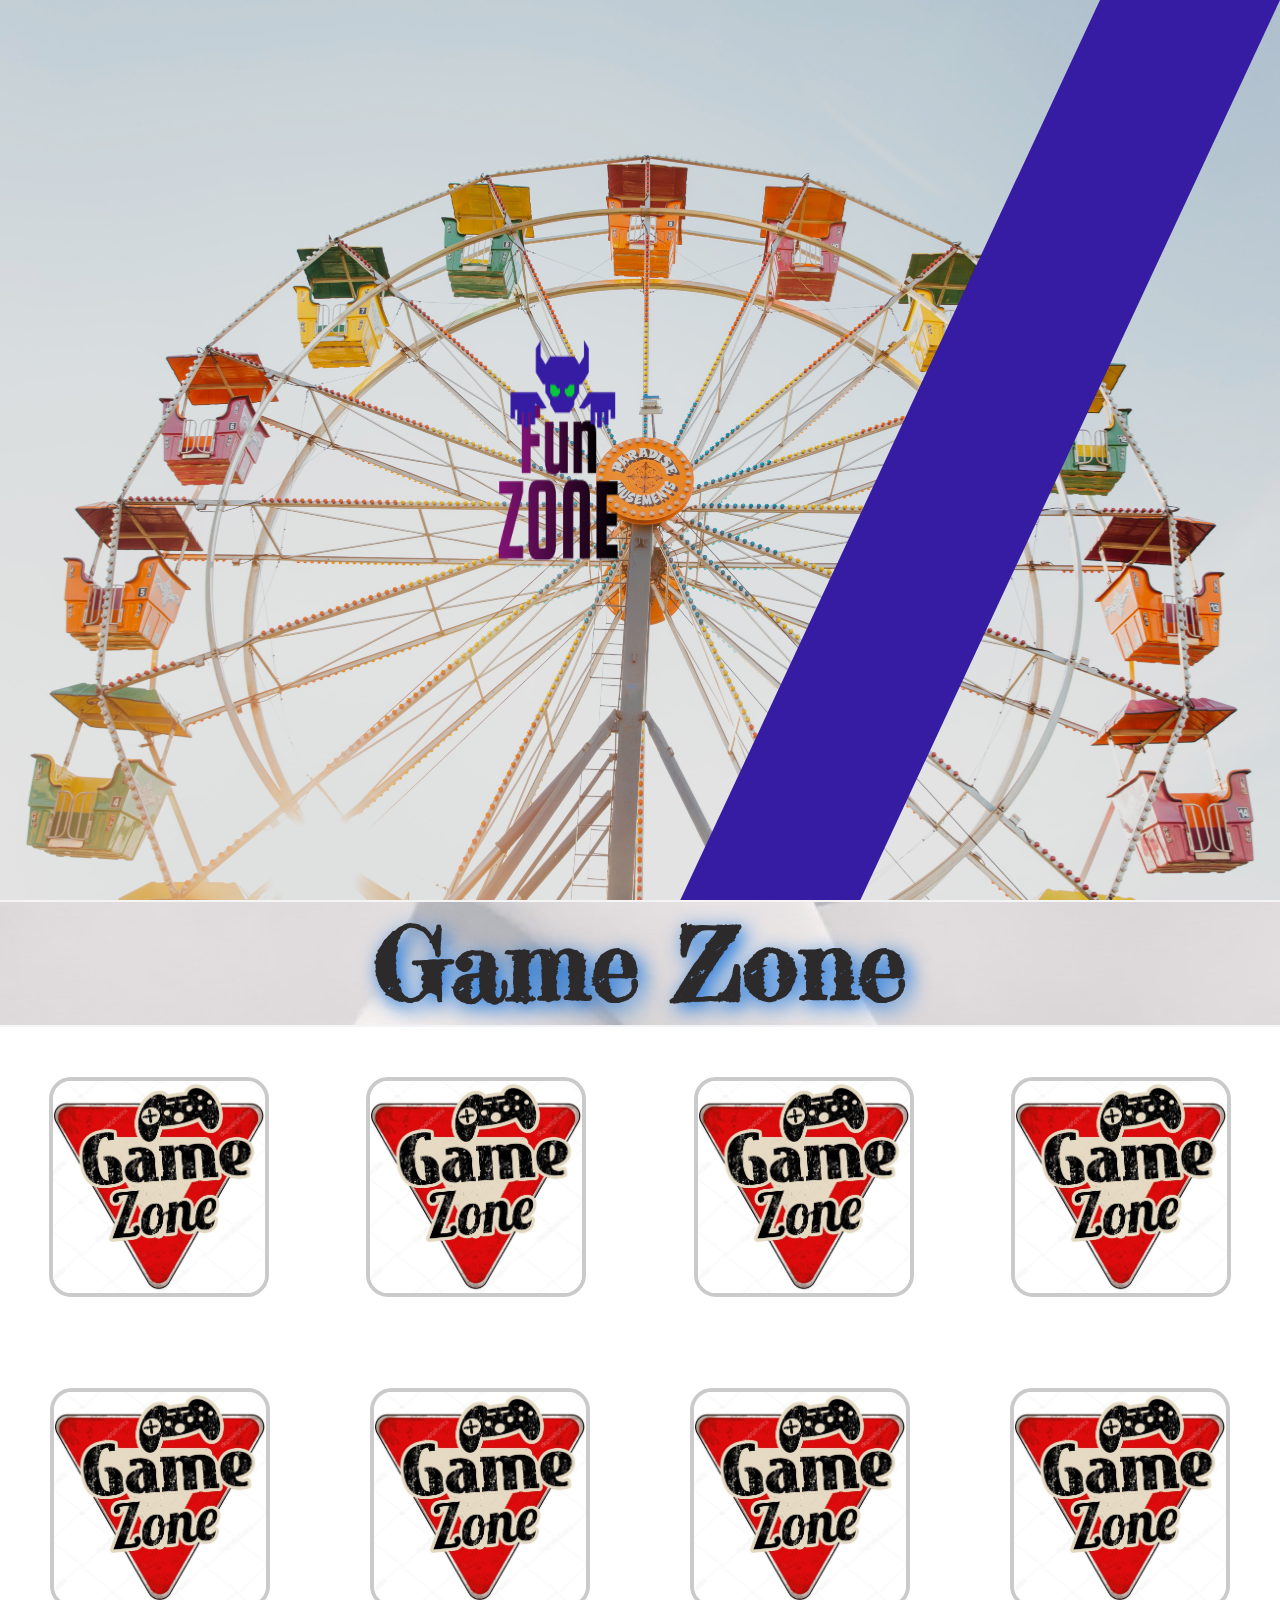
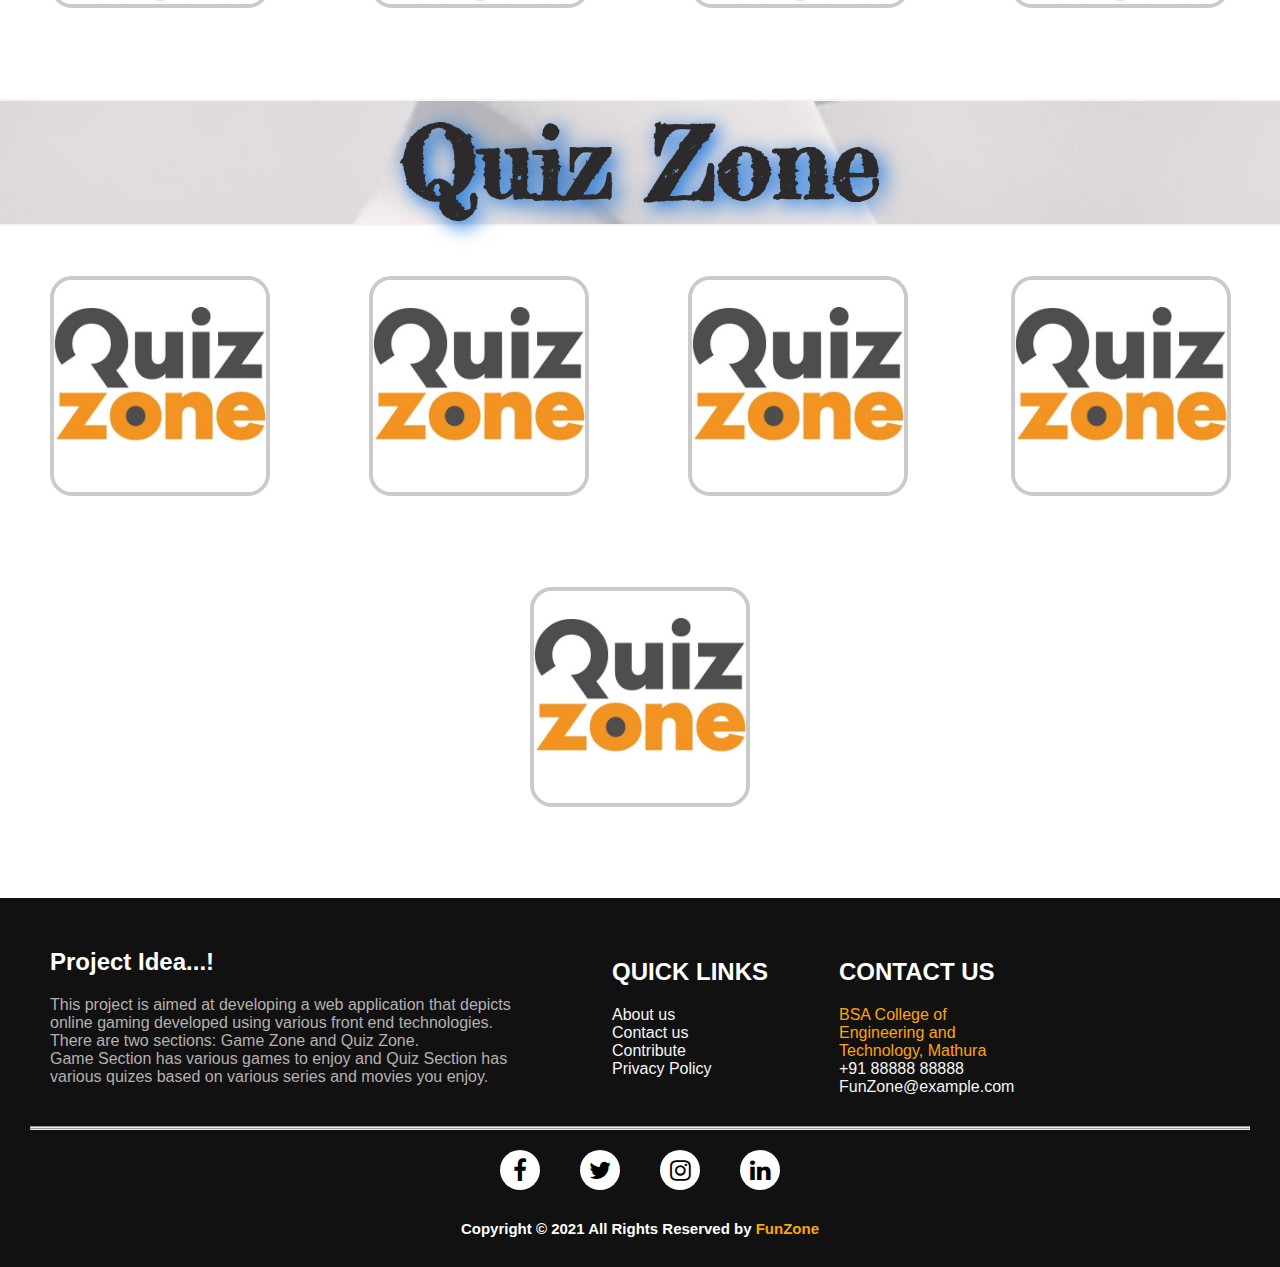
<file: index.html>
<!DOCTYPE html>
<html lang="en">

<head>
    <meta charset="UTF-8">
    <meta name="viewport" content="width=device-width, initial-scale=1.0">
    <title>Fun Zone</title>
    <link rel="stylesheet" href="https://stackpath.bootstrapcdn.com/font-awesome/4.7.0/css/font-awesome.min.css">
    <link rel="stylesheet" href="./index.css">
    <link rel="icon" href="./media/ll.png">
    <link rel="preconnect" href="https://fonts.gstatic.com">
    <link href="https://fonts.googleapis.com/css2?family=Fredericka+the+Great&display=swap" rel="stylesheet">


</head>

<body>
    <div class="banner">
        <img src="bg1.jpg" alt="">
        <div class="imgbox">
            <img id="looo" src="BG2.png" alt="">
        </div>
    </div>

    <div id="content">
        <h1 id="textt" style="font-family: 'Fredericka the Great', cursive;">Game Zone</h1>

        <div id="cir">
            <div class="circles" id="c1">
                <a href="./Games/game1/index.html">
                    <img class="images" src="./media/logo2.jpg" alt="">
                    <h1 class="gtitle">Drum Kit</h1>
                </a>
            </div>
            <div class="circles" id="c2">
                <a href="./Games/game2/index.html">
                    <img class="images" src="./media/logo2.jpg" alt="">
                    <h1 class="gtitle">Guess My Num</h1>
                </a>
            </div>
            <div class="circles" id="c3">
                <a href="./Games/game3/index.html">
                    <img class="images" src="./media/logo2.jpg" alt="">
                    <h1 class="gtitle">Simon</h1>
                </a>
            </div>
            <div class="circles" id="c4">
                <a href="./Games/game4/index.html">
                    <img class="images" src="./media/logo2.jpg" alt="">
                    <h1 class="gtitle">Spin Machine</h1>
                </a>
            </div>
        </div>

        <div id="cir">
            <div class="circles" id="c5">
                <a href="./Games/game5/index.html">
                    <img class="images" src="./media/logo2.jpg" alt="">
                    <h1 class="gtitle">Tic Tac Toe</h1>

                </a>
            </div>
            <div class="circles" id="c6">
                <a href="./Games/game6/index.html">
                    <img class="images" src="./media/logo2.jpg" alt="">
                    <h1 class="gtitle">Biker</h1>
                </a>
            </div>
            <div class="circles" id="c7">
                <a href="./Games/game7/index.html">
                    <img class="images" src="./media/logo2.jpg" alt="">
                    <h1 class="gtitle">Snake</h1>
                </a>
            </div>
            <div class="circles" id="c8">
                <a href="./Games/game8/index.html">
                    <img class="images" src="./media/logo2.jpg" alt="">
                    <h1 class="gtitle">Hangman</h1>
                </a>
            </div>
        </div>


        <h1 id="textt" style="font-family: 'Fredericka the Great', cursive;">Quiz Zone</h1>

        <div id="cir">
            <div class="circles" id="c1">
                <a href="./Quizes/quiz1/index.html">
                    <img class="images" src="./media/logo3.jpg" alt="">
                    <h1 class="gtitle">Harry Potter</h1>
                </a>
            </div>
            <div class="circles" id="c1">
                <a href="./Quizes/quiz2/index.html">
                    <img class="images" src="./media/logo3.jpg" alt="">
                    <h1 class="gtitle">Olympics</h1>
                </a>
            </div>
            <div class="circles" id="c1">
                <a href="./Quizes/quiz3/index.html">
                    <img class="images" src="./media/logo3.jpg" alt="">
                    <h1 class="gtitle">BollyW and TV</h1>
                </a>
            </div>
            <div class="circles" id="c1">
                <a href="./Quizes/quiz4/index.html">
                    <img class="images" src="./media/logo3.jpg" alt="">
                    <h1 class="gtitle">Doraemon</h1>
                </a>
            </div>
        </div>
        <div id="cir">
            <div class="circles" id="c1">
                <a href="./Quizes/quiz5/index.html">
                    <img class="images" src="./media/logo3.jpg" alt="">
                    <h1 class="gtitle">Mr. Bean</h1>
                </a>
            </div>
        </div>
    </div>

    <footer>
        <section class="sec-1">

            <section class="about">
                <h2>
                    Project Idea...!
                </h2>
                <p>This project is aimed at developing a web application that depicts online gaming
                    developed using various front end technologies.
                    <br>
                    There are two sections: Game Zone and Quiz Zone.
                    <br>
                    Game Section has various games to enjoy and Quiz Section has various quizes based on various series
                    and movies you enjoy.
                </p>
            </section>
            <section class="link1">
                <h2>Quick Links</h2>
                <ul>
                    <li><a href="#">About us</a></li>
                    <li><a href="#">Contact us</a></li>
                    <li><a href="#">Contribute</a></li>
                    <li><a href="#">Privacy Policy</a></li>
                </ul>
            </section>



            <section class="link2">
                <h2>Contact us</h2>
                <ul>
                    <li>BSA College of Engineering and Technology, Mathura</li>
                    <li><a href="#">+91 88888 88888</a></li>
                    <li><a href="#">FunZone@example.com</a></li>
                </ul>
            </section>

        </section>
        <hr width="100%">
        <hr width="100%">
        <section class="sec-3">
            <ul>
                <li><a href="https://www.facebook.com"><i class="fa fa-facebook"></i></a></li>
                <li><a href="https://twitter.com"><i class="fa fa-twitter"></i></a></li>
                <li><a href="https://www.instagram.com"><i class="fa fa-instagram"></i></a></li>
                <li><a href="https://www.linkedin.com"><i class="fa fa-linkedin"></i></a>
                </li>
            </ul>
        </section>

        <section class="sec-4">
            <h2>Copyright © 2021 All Rights Reserved by <span style="color: orange;">FunZone</span></h2>
        </section>


    </footer>




</body>

</html>
</file>
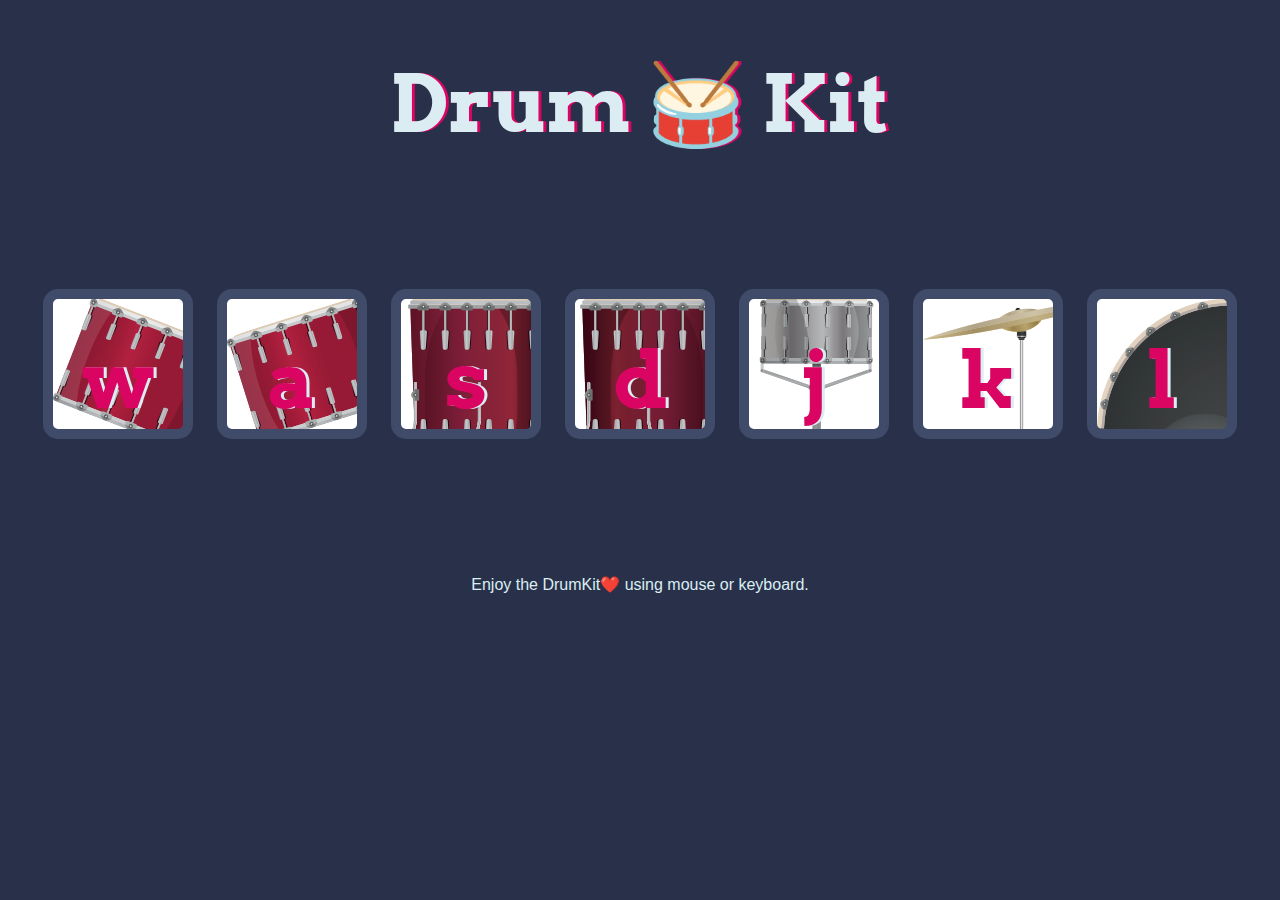
<file: Games/game1/index.html>
<!DOCTYPE html>
<html lang="en" dir="ltr">

<head>
  <meta charset="utf-8">
  <title>Drum Kit</title>
  <link rel="stylesheet" href="styles.css">
  <link href="https://fonts.googleapis.com/css?family=Arvo" rel="stylesheet">
</head>

<body>

  <h1 id="title">Drum 🥁 Kit</h1>
  <div class="set">
    <button class="w drum">w</button>
    <button class="a drum">a</button>
    <button class="s drum">s</button>
    <button class="d drum">d</button>
    <button class="j drum">j</button>
    <button class="k drum">k</button>
    <button class="l drum">l</button>
  </div>


  <footer>
    Enjoy the DrumKit❤️ using mouse or keyboard.
  </footer>
  <script src="index.js"></script>
</body>

</html>
</file>
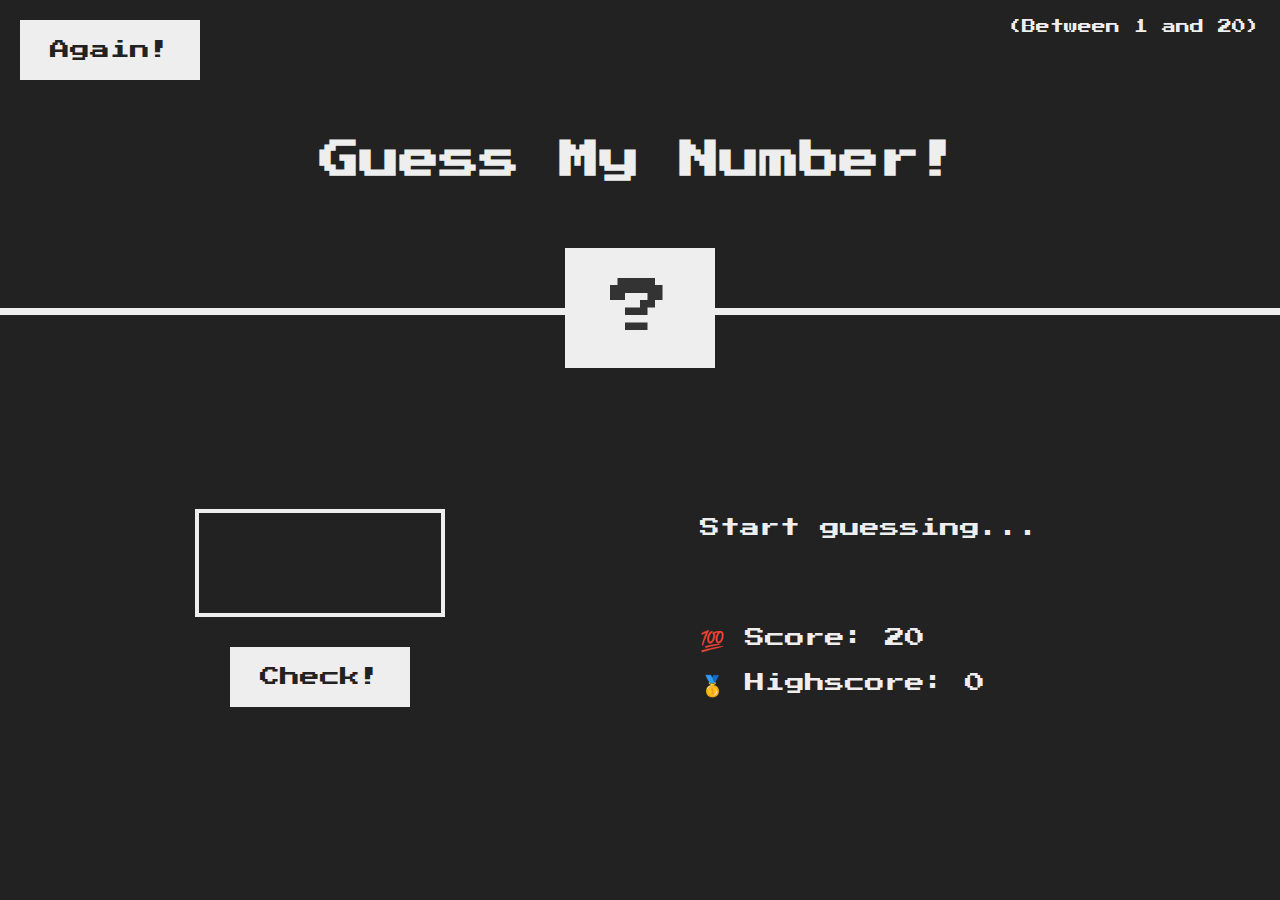
<file: Games/game2/index.html>
<!DOCTYPE html>
<html lang="en">
  <head>
    <meta charset="UTF-8" />
    <meta name="viewport" content="width=device-width, initial-scale=1.0" />
    <meta http-equiv="X-UA-Compatible" content="ie=edge" />
    <link rel="stylesheet" href="style.css" />
    <title>Guess My Number!</title>
  </head>
  <body>
    <header>
      <h1>Guess My Number!</h1>
      <p class="between">(Between 1 and 20)</p>
      <button class="btn again">Again!</button>
      <div class="number">?</div>
    </header>
    <main>
      <section class="left">
        <input type="number" class="guess" />
        <button class="btn check">Check!</button>
      </section>
      <section class="right">
        <p class="message">Start guessing...</p>
        <p class="label-score">💯 Score: <span class="score">20</span></p>
        <p class="label-highscore">
          🥇 Highscore: <span class="highscore">0</span>
        </p>
      </section>
    </main>
    <script src="script.js"></script>
  </body>
</html>
</file>
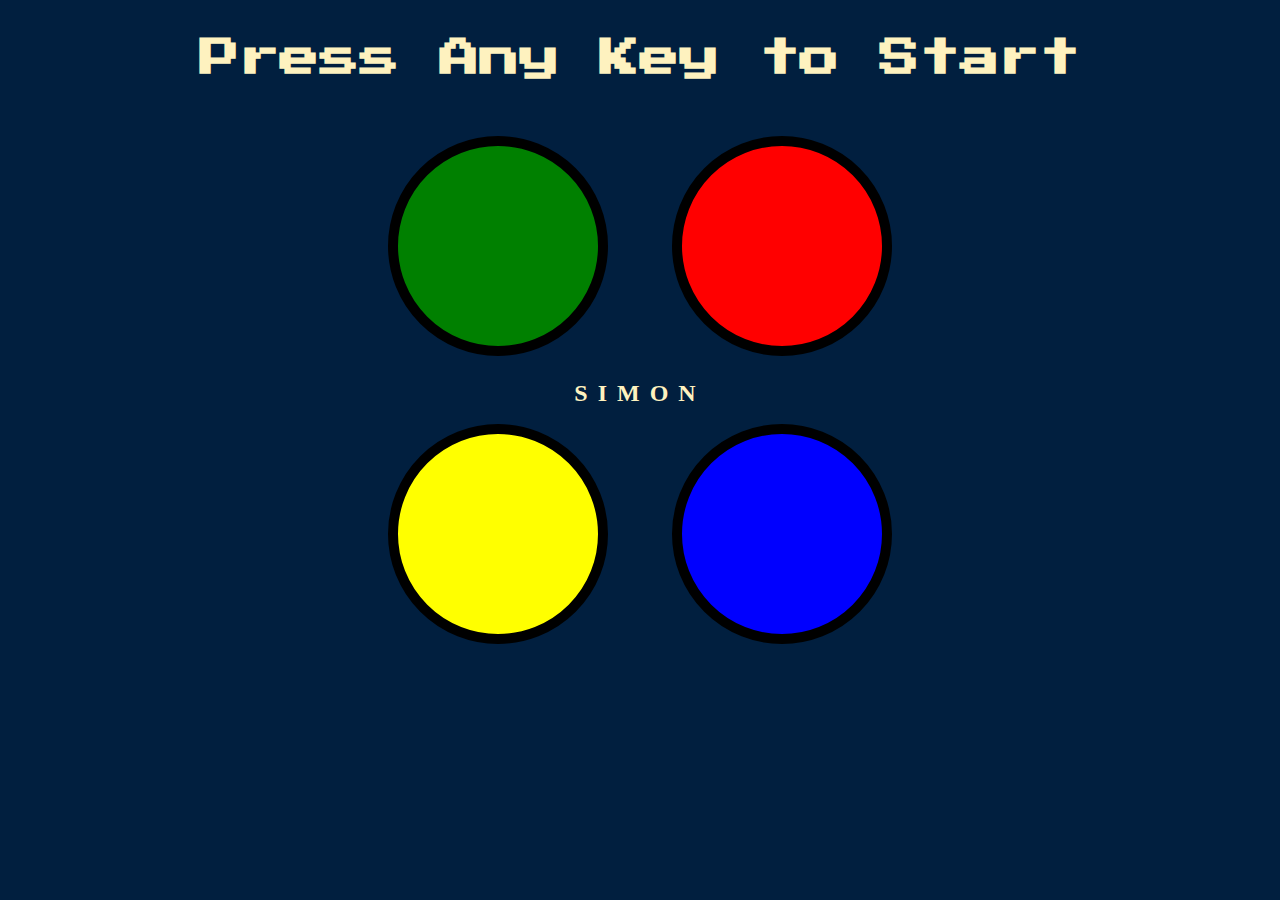
<file: Games/game3/index.html>
<!DOCTYPE html>
<html lang="en" dir="ltr">

<head>
  <meta charset="utf-8">
  <title>Simon</title>
  <link rel="stylesheet" href="styles.css">
  <link href="https://fonts.googleapis.com/css?family=Press+Start+2P" rel="stylesheet">
</head>

<body>
  <h1 id="level-title">Press Any Key to Start</h1>
  <div class="container">
    <div lass="row">

      <div type="button" id="green" class="btn green">

      </div>

      <div type="button" id="red" class="btn red">

      </div>
    </div>

    <div class="row title">
      SIMON
    </div>


    <div class="row">

      <div type="button" id="yellow" class="btn yellow">

      </div>
      <div type="button" id="blue" class="btn blue">

      </div>

    </div>

  </div>
  <script src="https://ajax.googleapis.com/ajax/libs/jquery/3.5.1/jquery.min.js"></script>
<script src="game.js"></script>
</body>

</html>
</file>
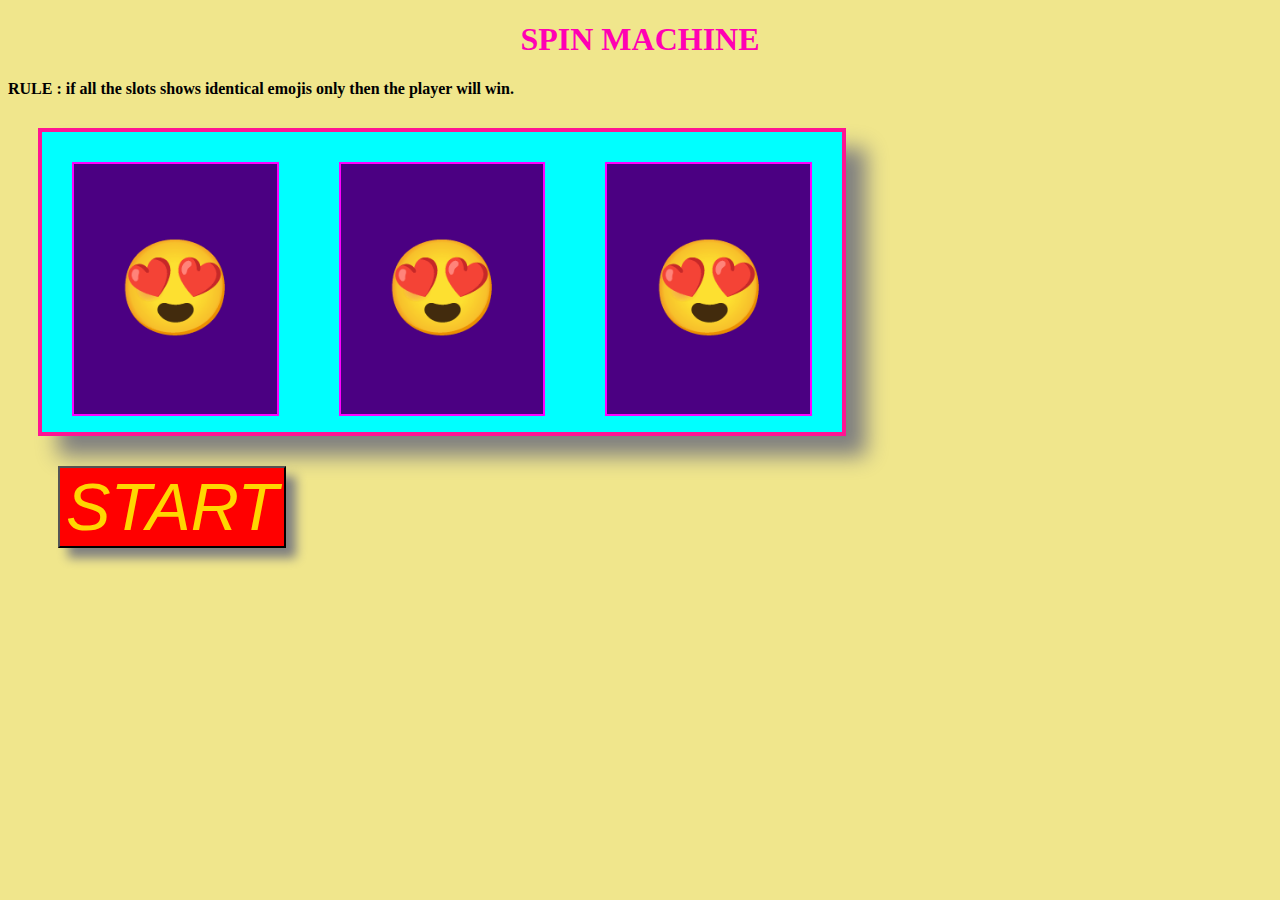
<file: Games/game4/index.html>
<!DOCTYPE html>
<html lang="en">
<head>
    <meta charset="UTF-8">
    <meta name="viewport" content="width=device-width, initial-scale=1.0">
    <title>Document</title>
    <script async defer src="Codejs.js"></script>

    <link rel="stylesheet" href="cssPart.css">
</head>
<body>
    <h1>SPIN MACHINE</h1>
    <h4>RULE : if all the slots shows identical emojis only then the player will win.</h4>
    <div class="machine">
        <div class="slot">
            <div  id="value1">😍</div>
        </div>
        <div class="slot">
            <div id="value2">😍</div> 
        </div>
        <div class="slot"> 
            <div id="value3">😍</div>
        </div>
    </div>
    <!-- Hello! -->
    <!-- <p>👍  !! GOOD LUCK !! 👍 </p> -->
    <button class="btn" id="bt">START</button>
    <p id="para"></p>
</body>
</html>
</file>
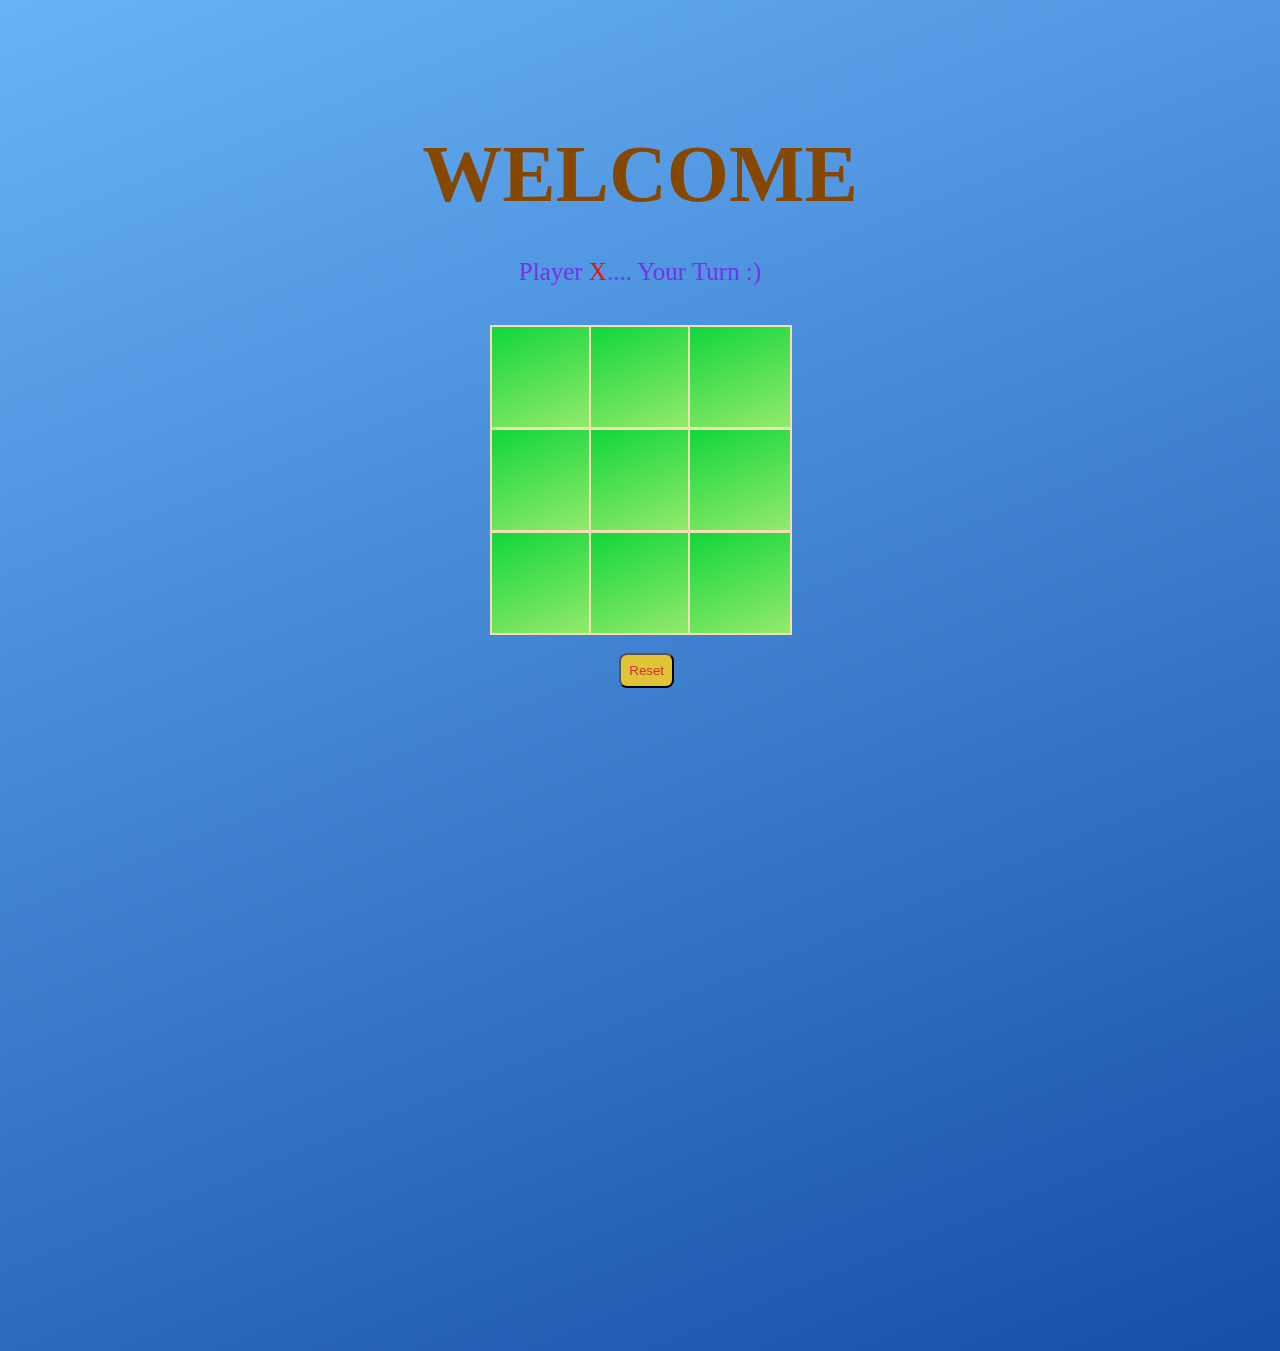
<file: Games/game5/index.html>
<html lang="en">
<head>
    <meta charset="UTF-8">
    <meta http-equiv="X-UA-Compatible" content="IE=edge">
    <meta name="viewport" content="width=device-width, initial-scale=1.0">
    <link rel="stylesheet" href="style.css">
    <link rel="preconnect" href="https://fonts.gstatic.com">
    <link href="https://fonts.googleapis.com/css2?family=Itim&display=swap" rel="stylesheet">
    <script src="./index.js"></script>
    <title>Tic-Tac-Toe</title>
</head>
<body>
    <main class="background">
        <section class="title">
            <h1>WELCOME</h1>
        </section>
        <section class="display">
            Player <span class="display-player playerX">X</span>.... Your Turn :)
        </section>
        <section class="container">
            <div class="tile"></div>
            <div class="tile"></div>
            <div class="tile"></div>
            <div class="tile"></div>
            <div class="tile"></div>
            <div class="tile"></div>
            <div class="tile"></div>
            <div class="tile"></div>
            <div class="tile"></div>
        </section>
        <section class="display announcer hide"></section>
        <section class="controls">
            <button id="reset">Reset</button>
        </section>
    </main>
</body>
</html>
</file>
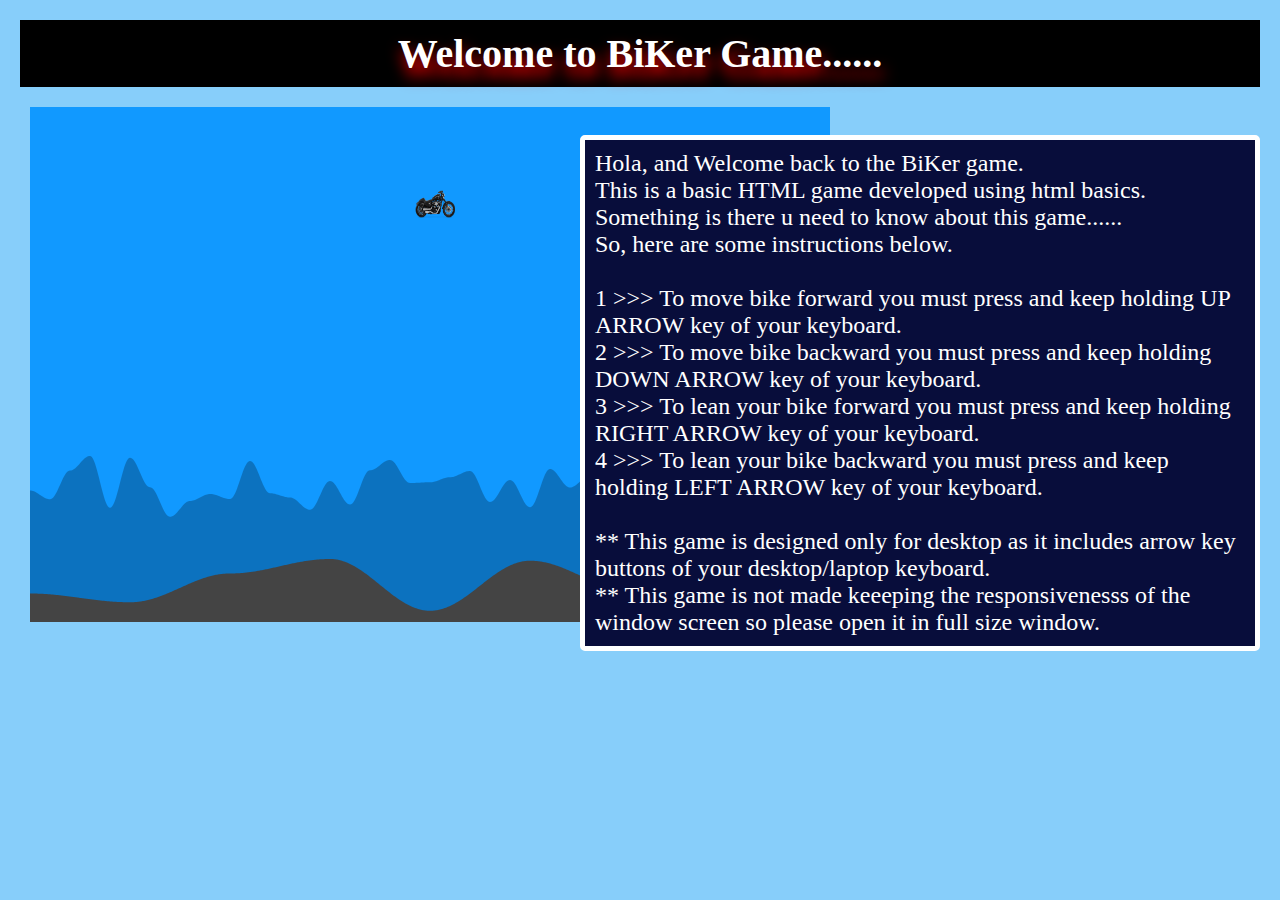
<file: Games/game6/index.html>
<!DOCTYPE html>
<html lang="en">

<head>
    <meta charset="UTF-8">
    <meta name="viewport" content="width=device-width, initial-scale=1.0">
    <title>Biker Game</title>
    <link rel="shortcut icon" href="https://raw.githubusercontent.com/manishgautam30/GamingZone/main/media/llo.png" type="image/x-icon">
    <link rel="stylesheet" href="./game2.css">
</head>

<body>

    <h1>Welcome to BiKer Game...... </h1>


    <script src="./game2.js"></script>


    <p>Hola, and Welcome back to the BiKer game. <br> This is a basic HTML game developed using html basics. Something is there u need to know about this game...... <br> So, here are some instructions below.<br>
        <br> 1 >>> To move bike forward you must press and keep holding UP ARROW key of your keyboard. <br> 2 >>> To move bike backward you must press and keep holding DOWN ARROW key of your keyboard. <br> 3 >>> To lean your bike forward you must press
        and keep holding RIGHT ARROW key of your keyboard. <br> 4 >>> To lean your bike backward you must press and keep holding LEFT ARROW key of your keyboard. <br>
        <br> ** This game is designed only for desktop as it includes arrow key buttons of your desktop/laptop keyboard. <br> ** This game is not made keeeping the responsivenesss of the window screen so please open it in full size window.

    </p>



</body>

</html>
</file>
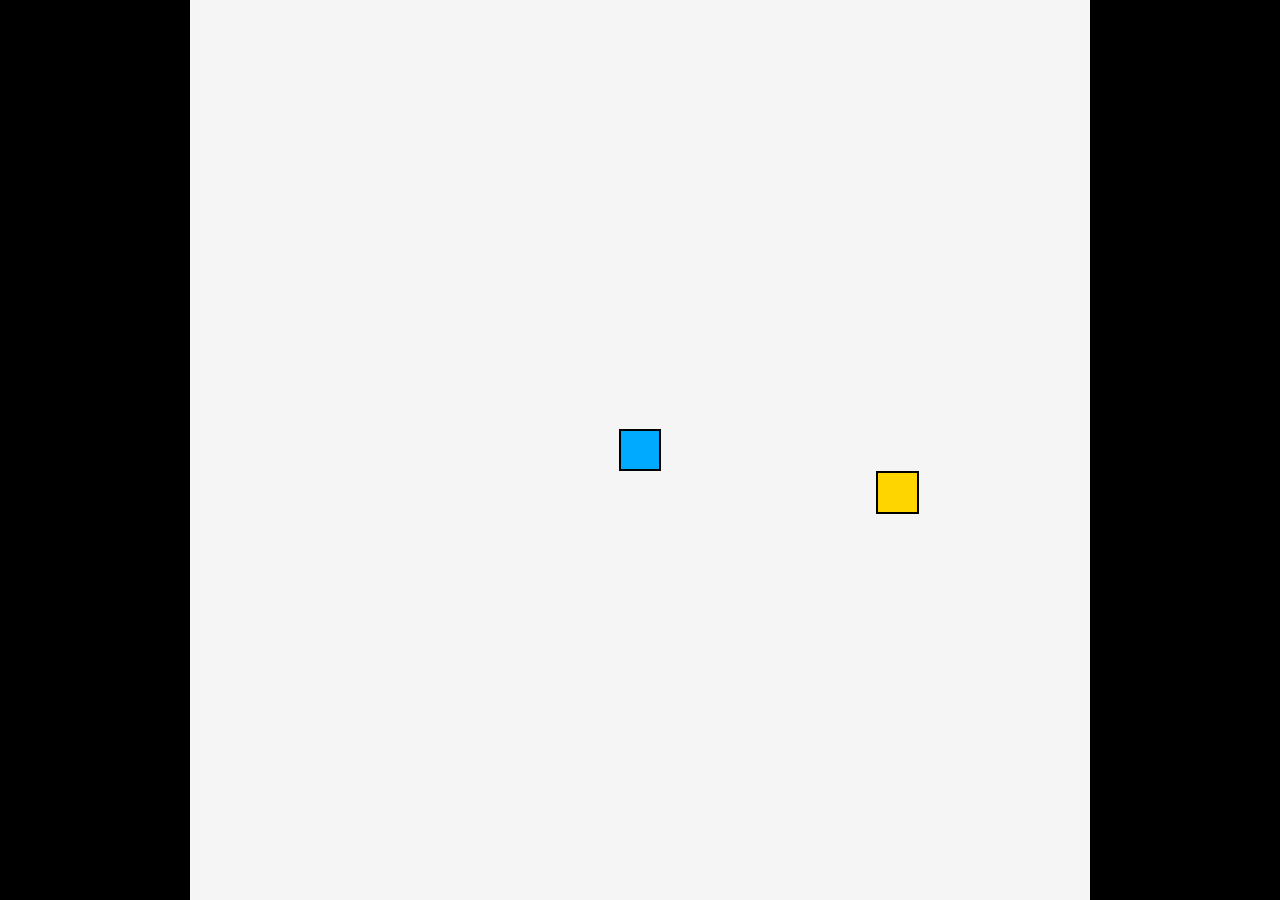
<file: Games/game7/index.html>
<!DOCTYPE html>
<html lang="en">

<head>
    <meta charset="UTF-8">
    <meta name="viewport" content="width=device-width, initial-scale=1.0">
    <meta http-equiv="X-UA-Compatible" content="ie=edge">
    <title>Snake Game</title>
    <link rel="shortcut icon" href="https://raw.githubusercontent.com/manishgautam30/GamingZone/main/media/llo.png" type="image/x-icon">
    <link rel="stylesheet" href="./game3.css">

    <script src="game.js" defer type="module"></script>
</head>

<body>
    <div id="game-board"></div>
</body>

</html>
</file>
<file: index.css>
* {
    cursor: cell;
    margin: 0;
    padding: 0;
    box-sizing: border-box;
    font-family: sans-serif;
    transition: .3s;
}

    
body {
    background-image: linear-gradient(
        rgba(0, 0, 0, 0.4), 
        rgba(0, 0, 0, 0.4)
      ),url('bg3.jpg');

    background-attachment: fixed;
    background-size: 100% 100%;
}

header {
    position: absolute;
    top: 0;
    right: 0;
    width: 100%;
    display: flex;
    justify-content: space-between;
    align-items: center;
    padding: 40px 10px;
    z-index: 100;
    text-align: right;
    color: rgb(62, 62, 180);
}

header .logo {
    position: relative;
    font-size: 2em;
    color: #fff;
    text-shadow: 5px 5px 20px #df0808;
    font-weight: 700;
    letter-spacing: 2px;
    text-decoration: none;
}

#spanbina {
    border-bottom: 3px solid #37d72f;
}

header .logo #spansath {
    color: #37d72f;
    background-color: black;
    padding: 3px;
    border-radius: 5px;
    margin-right: 5px;
}

.banner {
    position: relative;
    width: 100%;
    min-height: 100vh;
    padding: 100px;
    background: #111;
    display: flex;
    align-items: center;
}

.banner:before {
    content: "";
    position: absolute;
    right: 0;
    top: 0;
    width: 180px;
    height: 100%;
    background: #351CA3;
    transform-origin: top;
    transform: skewX(-25deg);
    z-index: 1;
}

.banner > img {
    position: absolute;
    top: 0;
    left: 0;
    width: 100%;
    height: 100%;
    object-fit: cover;
    opacity: 0.9;
    pointer-events: none;
}

.banner .textbox {
    z-index: 2;
    max-width: 600px;
    position: relative;
}

.banner .textbox h2 {
    color: #fff;
    margin-bottom: 40px;
    font-size: 3em;
    text-shadow: 5px 5px 20px #d458c4;
    font-family: 'Fredericka the Great', cursive;
}

.banner .textbox p {
    color: #fff;
    font-size: 1em;
    margin: 5px 0 25px;
}

.banner .textbox a {
    position: relative;
    display: inline-block;
    background: #fff;
    padding: 10px;
    text-decoration: none;
    font-size: 1.2em;
    text-transform: uppercase;
    letter-spacing: 1px;
    font-weight: 500;
}

.banner .imgbox {
    z-index: 2;
    display: flex;
    height: 30%;
    justify-content: left;
    align-items: center;
    width: 50%;
    position: relative;
}

.banner .imgbox img {
    position: absolute;
    height: 30vh;
    z-index: 10000;
    right: 0px;
    width: 30%;
    margin-left: 0%;
    
}

@media(max-width:991px) {
    header {
        padding: 20px 50px;
        z-index: 1000;
    }
    .banner {
        padding: 150px 50px 0;
        flex-direction: column;
        overflow: hidden;
    }
    .banner:before {
        width: 300px;
        transform: skewX(-25deg) translateX(50%);
    }
    .banner .textbox {
        max-width: 100%;
    }
}

.btn {
    font-family: Verdana, Tahoma, sans-serif;
    margin: 0px 9px;
    background-color: black;
    color: white;
    padding: 10px;
    border: 2px solid gray;
    border-radius: 8px;
    font-size: 15px;
    cursor: pointer;
}

.btn:hover {
    background-color: grey;
}

#cir {
    display: flex;
    flex-direction: row;
    margin-top: 50px;
    margin-bottom: 50px;
}

.circles {
    display: flex;
    align-items: center;
    justify-content: center;
    margin: auto;
}

.circles > a{
    text-decoration: none;
}

.circles:hover {
    transform: scale(1.25);
}

.gtitle{
    text-align: center;
    text-decoration: none;
    color: #fff;
}

.gtitle:hover{
    text-decoration: none;
}



.images {
    border-radius: 10%;
    height: 220px;
    width: 220px;
    border: 4px solid rgb(202, 202, 202);
}

#textt {
    text-align: center;
    color: rgb(44, 42, 42);
    text-shadow: 5px 5px 20px #086cdf;
    /* background-color: rgb(204, 255, 255); */
    background: url("media/b3.jpg");
    font-size: 100px;
    font-weight: 800;
    border-top: 2px solid whitesmoke;
    border-bottom: 2px solid whitesmoke;
    font-family: 'Times New Roman', Times, serif;
}

@media(max-width:1199px) and (min-width:720px) {
    .images {
        border-radius: 50%;
        height: 180px;
        width: 180px;
    }
    .banner .imgbox img {
        height: 0vh;
        right: 0px;
        width: 150%;
    }
}

@media(max-width:719px) {
    #cir {
        display: flex;
        flex-direction: column;
        margin-top: 50px;
        margin-bottom: 50px;
    }
    .circles {
        margin-bottom: 10px;
    }
    .images {
        border-radius: 50%;
        height: 300px;
        width: 300px;
    }
    #textt {
        font-size: 80px;
    }
    .banner .imgbox img {
        height: 0vh;
    }
}


/* --------------------------------------------------------- Footer ------------------------------------------------------------------*/

footer {
    background-color: #111;
    width: 100%;
    padding: 30px;
    padding-bottom: 0ch;
}

.sec-1 {
    display: flex;
    flex-direction: row;
    padding: 20px;
    clear: both;
}

.about {
    width: 40%;
}

.about h2 {
    font-size: 24px;
    color: white;
    margin-bottom: 20px;
}

.about p {
    color: rgb(182, 176, 176);
}

.link1 {
    width: 15%;
    padding: 10px;
    margin-left: 80px;
}

.link2 {
    width: 15%;
    padding: 10px;
    margin-left: 50px;
}

.link3 {
    width: 15%;
    padding: 10px;
}

.link1 h2 {
    color: white;
    text-transform: uppercase;
    margin-bottom: 20px;
}

.link1 ul {
    list-style: none;
}

.link1 ul li a {
    color: whitesmoke;
    text-decoration: none;
}

.link1 ul li a:hover {
    color: orange;
}

.link2 h2 {
    color: white;
    text-transform: uppercase;
    margin-bottom: 20px;
}

.link2 ul {
    list-style: none;
}

.link2 ul li a {
    color: whitesmoke;
    text-decoration: none;
}

.link2 ul li {
    color: orange;
}

.link2 ul li a:hover {
    color: orange;
}

.link3 h2 {
    color: white;
    text-transform: uppercase;
    margin-bottom: 20px;
}

.link3 ul {
    list-style: none;
}

.link3 ul li {
    color: rgb(121, 121, 121);
    text-decoration: none;
}

.link3 ul li a {
    color: rgb(121, 121, 121);
    text-decoration: none;
}

.link3 ul li a:hover {
    color: orange;
}

.sec-2 {
    padding: 30px;
    display: flex;
    justify-content: center;
    align-items: center;
}

.sec-2 h2 {
    color: white;
}

.sec-2 a {
    border-radius: 10px;
    color: gray;
    text-decoration: none;
    padding: 10px;
    font-weight: 900;
}

.sec-2 a:hover {
    color: orange;
}

.sec-3 {
    display: flex;
    justify-content: center;
}

.sec-3 li {
    float: left;
    list-style: none;
    margin: 20px;
    margin-bottom: 0;
}

.sec-3 a {
    color: black;
    text-decoration: none;
    background-color: white;
    border-radius: 50%;
    display: flex;
    height: 40px;
    font-size: 24px;
    width: 40px;
    justify-content: center;
    align-items: center;
}

.sec-3 a:hover {
    background-color: #37d72f;
}

.sec-4 {
    display: flex;
    justify-content: center;
    align-items: center;
}

.sec-4 h2 {
    margin: 30px;
    color: white;
    font-size: 15px;
}

.sec-4 a {
    color: white;
    text-decoration: none;
}

.sec-4 a:hover {
    color: orange;
}

@media(max-width: 1024px) {
    .sec-1 {
        flex-wrap: wrap;
    }
    .about {
        width: 100%;
        padding-left: 10px;
        padding-right: 10px;
        margin-bottom: 20px;
    }
    .link1,
    .link2,
    .link3 {
        width: 20%;
        padding: 20px;
        margin: 40px;
    }
}

@media(max-width: 768px) {
    .sec-1 {
        flex-direction: column;
    }
    .about {
        width: 100%;
        padding-left: 10px;
        padding-right: 10px;
        margin-bottom: 20px;
    }
    .link1,
    .link2,
    .link3 {
        width: 20%;
        padding: 20px;
        margin: 40px auto;
        margin-left: 40px;
    }
    .sec-2 h2 {
        font-size: 20px;
    }
    .sec-3 li {
        margin: 8px;
    }
    .sec-4 h2 {
        margin: 22px;
        font-size: 15px;
    }
}
</file>
<file: Games/game1/styles.css>
body {
  text-align: center;
  background-color: #283149;
}

h1 {
  font-size: 5rem;
  color: #DBEDF3;
  font-family: "Arvo", cursive;
  text-shadow: 3px 0 #DA0463;

}

footer {
  color: #DBEDF3;
  font-family: sans-serif;
}

.w {
background-image: url("images/tom1.png");
}

.a {
  background-image: url("images/tom2.png");
}

.s {
  background-image: url("images/tom3.png");
}

.d {
  background-image: url("images/tom4.png");
}

.j {
  background-image: url("images/snare.png");
}

.k {
  background-image: url("images/crash.png");
}

.l {
  background-image: url("images/kick.png");
}

.set {
  margin: 10% auto;
}

.game-over {
  background-color: red;
  opacity: 0.8;
}

.pressed {
  box-shadow: 0 3px 4px 0 #DBEDF3;
  opacity: 0.5;
}

.red {
  color: red;
}

.drum {
  outline: none;
  border: 10px solid #404B69;
  font-size: 5rem;
  font-family: 'Arvo', cursive;
  line-height: 2;
  font-weight: 900;
  color: #DA0463;
  text-shadow: 3px 0 #DBEDF3;
  border-radius: 15px;
  display: inline-block;
  width: 150px;
  height: 150px;
  text-align: center;
  margin: 10px;
  background-color: white;
}
</file>
<file: Games/game2/style.css>
@import url('https://fonts.googleapis.com/css?family=Press+Start+2P&display=swap');

* {
  margin: 0;
  padding: 0;
  box-sizing: inherit;
}

html {
  font-size: 62.5%;
  box-sizing: border-box;
}

body {
  font-family: 'Press Start 2P', sans-serif;
  color: #eee;
  background-color: #222;
  /* background-color: #60b347; */
}

/* LAYOUT */
header {
  position: relative;
  height: 35vh;
  border-bottom: 7px solid #eee;
}

main {
  height: 65vh;
  color: #eee;
  display: flex;
  align-items: center;
  justify-content: space-around;
}

.left {
  width: 52rem;
  display: flex;
  flex-direction: column;
  align-items: center;
}

.right {
  width: 52rem;
  font-size: 2rem;
}

/* ELEMENTS STYLE */
h1 {
  font-size: 4rem;
  text-align: center;
  position: absolute;
  width: 100%;
  top: 52%;
  left: 50%;
  transform: translate(-50%, -50%);
}

.number {
  background: #eee;
  color: #333;
  font-size: 6rem;
  width: 15rem;
  padding: 3rem 0rem;
  text-align: center;
  position: absolute;
  bottom: 0;
  left: 50%;
  transform: translate(-50%, 50%);
}

.between {
  font-size: 1.4rem;
  position: absolute;
  top: 2rem;
  right: 2rem;
}

.again {
  position: absolute;
  top: 2rem;
  left: 2rem;
}

.guess {
  background: none;
  border: 4px solid #eee;
  font-family: inherit;
  color: inherit;
  font-size: 5rem;
  padding: 2.5rem;
  width: 25rem;
  text-align: center;
  display: block;
  margin-bottom: 3rem;
}

.btn {
  border: none;
  background-color: #eee;
  color: #222;
  font-size: 2rem;
  font-family: inherit;
  padding: 2rem 3rem;
  cursor: pointer;
}

.btn:hover {
  background-color: #ccc;
}

.message {
  margin-bottom: 8rem;
  height: 3rem;
}

.label-score {
  margin-bottom: 2rem;
}
</file>
<file: Games/game3/styles.css>
body {
  text-align: center;
  background-color: #011F3F;
}
.title{
  color: #FEF2BF;
  font-size: 1.5rem;
  letter-spacing: 10px;
  font-weight: 600;
  max-height: 1.5rem;
  /* border: 1px solid wheat; */
  user-select: none;
}
#level-title {
  font-family: 'Press Start 2P', cursive;
  font-size: 2.5rem;
  margin:  3%;
  color: #FEF2BF;
}

.container {
  display: block;
  width: 50%;
  margin: auto;

}

.btn {
  margin: 20px 30px;
  display: inline-block;
  height: 200px;
  width: 200px;
  border: 10px solid black;
  border-radius: 100%;
}

.game-over {
  background-color: red;
  opacity: 0.8;
}

.red {
  background-color: red;
}

.green {
  background-color: green;
}

.blue {
  background-color: blue;
}

.yellow {
  background-color: yellow;
}

.pressed {
  box-shadow: 0 0 20px white;
  background-color: grey;
}
</file>
<file: Games/game4/cssPart.css>
body{
    background-color: khaki;
}
.machine{
    height: 300px;
    width: 800px;
    background-color: aqua;
    margin: 30px;
    border: solid deeppink 4px;
    display: flex;
    box-shadow: gray 20px 20px 20px;
}
.slot{
    height: 250px;
    width: 250px;
    background-color: indigo;
    margin: 30px;
    font-size: 70pt;
    text-align: center;
    border: solid magenta 2px ;
    line-height: 250px;
    overflow: hidden;
    /* animation: spin infinite 0.3s; */
}
.btn{
    font-size: 50pt;
    font-style: italic;
    color: gold;
    box-shadow: gray 10px 10px 10px;
    background-color: red;
    margin-left: 50px;
}

.slot > .value {
    animation: spin infinite 0.1s;
}
.val{   text-align: center;
    background-color: rgb(52, 46, 139);
    font-size: 30pt;
    color: salmon;
    height: 80px;
    width: 720px;
    border-radius: 10px;
    line-height: 80px;
    margin: 40px;
    box-shadow: grey 20px 20px 10px;
} 
h1{
    /* font-size: 20pt; */
    color: rgb(255, 0, 179);
    text-align: center;
    
}

@keyframes spin{
    0% {
        transform: translateY(-200px);

    }
    100%{
        transform: translateY(200px);
    }
}
</file>
<file: Games/game5/style.css>
* {
    padding: 0;
    margin: 0;
}

.background {
    background-color: #94ea6b;
background-image: linear-gradient(338deg, #154fa7 0%, #68b2f7 100%);

    height: 150vh;
    padding-top: 1px;
}

.title {
    color: rgb(134, 72, 0);
    text-align: center;
    font-size: 40px;
    margin-top: 10%;
}

.display {
    color: rgb(115, 53, 230);
    font-size: 25px;
    text-align: center;
    margin-top: 3%;
    margin-bottom: 3%;
}

.hide {
    display: none;
}

.container {
    margin: 0 auto;
    display: grid;  
    grid-template-columns: 33% 33% 33%;
    grid-template-rows: 33% 33% 33%;
    max-width: 300px;

}

.tile {
    min-width: 100px;
    min-height: 100px;
    display: flex;
    background-color: #94ea6b;
    border : wheat 2px solid;
    background-image: linear-gradient(338deg, #94ea6b 0%, #12d63c 100%);
    justify-content: center;
    align-items: center;
    font-size: 50px;
    cursor: pointer;
    z-index: 2;
}
.tile:hover{
    background-image: linear-gradient(338deg, #26b1db 0%, #8b5afd 100%);
}

.playerX {
    color: #ec130b;
}

.playerO {
    color: #144eca;
}

.controls {
    display: flex;
    flex-direction: row;
    justify-content: center;
    align-items: center;
    margin-top: 1em;
}

.controls button {
    color: rgb(216, 45, 74);
    padding: 8px;
    border-radius: 8px;
    border: red 2px solid
    font-size: 20px;
    margin-left: 1em;
    cursor: pointer;
}
.controls button:hover{
    font-size: 2rem;
}

.restart {
    background-color: #9de714;
}

#reset {
    background-color: #dfc535;
}
</file>
<file: Games/game6/game2.css>
* {
    margin: 0px;
    padding: 10px;
}

h1 {
    text-align: center;
    font-size: 40px;
    color: white;
    background-color: black;
    text-shadow: 2px 10px 15px red;
    margin-bottom: 10px;
}

p {
    position: absolute;
    top: 125px;
    right: 10px;
    border: 5px solid;
    border-radius: 5px;
    display: inline-flex;
    background-color: rgb(8, 13, 59);
    padding: 10px;
    margin: 10px;
    color: white;
    font-style: bold;
    font-family: 'Times New Roman', Times, serif;
    font-size: x-large;
    width: 650px;
}

body {
    background-color: lightskyblue;
}

a:any-link {
    text-decoration: none;
    color: red;
    background-color: black;
    position: absolute;
    bottom: 20px;
    padding: 15px;
    border-radius: 10px;
}

a:hover {
    color: white;
    background-color: red;
}
</file>
<file: Games/game7/game3.css>
body {
    height: 100vh;
    width: 100vw;
    display: flex;
    justify-content: center;
    align-items: center;
    margin: 0;
    background-color: black;
}

#game-board {
    background-color: whitesmoke;
    width: 100vmin;
    height: 100vmin;
    display: grid;
    grid-template-rows: repeat(21, 1fr);
    grid-template-columns: repeat(21, 1fr);
}

.snake {
    background-color: hsl(200, 100%, 50%);
    border: .25vmin solid black;
}

.food {
    background-color: hsl(50, 100%, 50%);
    border: .25vmin solid black;
}
</file>
